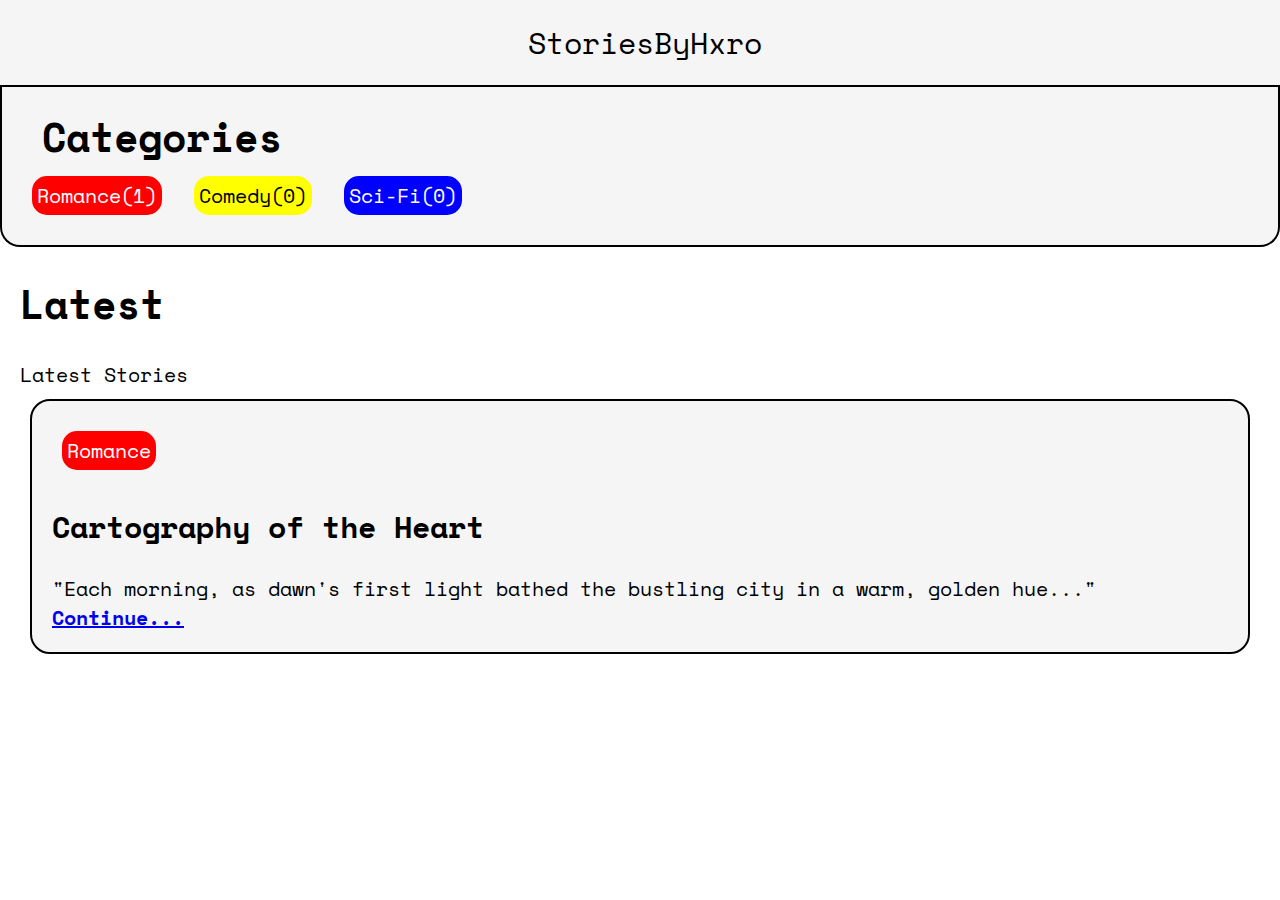
<file: index.html>
<!DOCTYPE html>

<html>
<head>
  <meta http-equiv="CONTENT-TYPE" content="text/html; charset=UTF-8">
  <title>Home</title>
  <link rel="stylesheet" href="style.css">
  <link rel="preconnect" href="https://fonts.googleapis.com">
<link rel="preconnect" href="https://fonts.gstatic.com" crossorigin>
<link href="https://fonts.googleapis.com/css2?family=Space+Mono:ital,wght@0,400;0,700;1,400;1,700&display=swap" rel="stylesheet">
</head>
<body>
    <nav>
      <ul>
        <li class="header">StoriesByHxro</li>
      </ul>
    </nav>
  <div class="menu">
    <h1 style="margin: 0; margin-left: 20px;">Categories</h1>
  <button>Romance(1)</button>
    <button class="comedy">Comedy(0)</button>
    <button class="scifi">Sci-Fi(0)</button>
  </div>
  
  <div class="main">
    <h1 >Latest
  </h1>
    <p1>Latest Stories</p1>
    
    <div class="story">
      <button>Romance</button>
      <h2>Cartography of the Heart</h2>
      <p1>"Each morning, as dawn's first light bathed the bustling city in a warm, golden hue..." <strong class="read">
        <a href="romance.html">Continue...</a></strong></p1>
    </div>
  </div>
  <script src="index.js"></script>
</body>
</html>
</file>
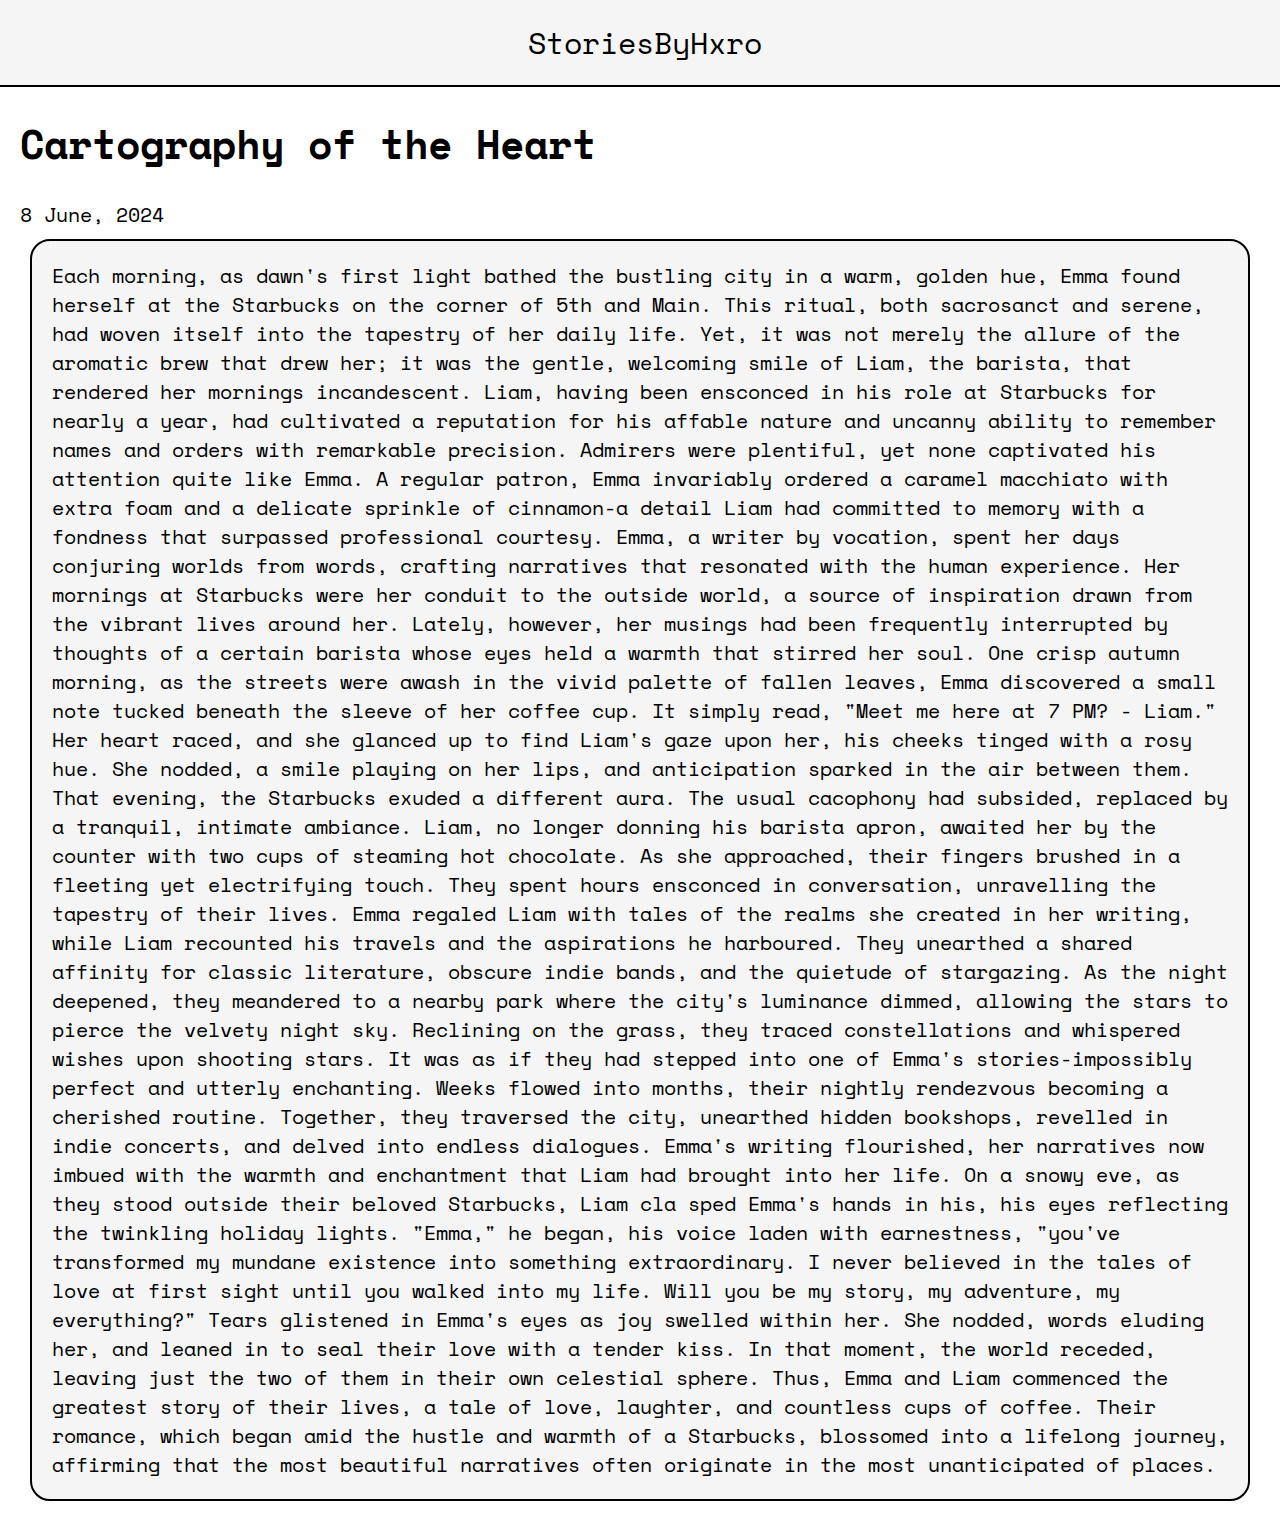
<file: romance.html>
<!DOCTYPE html>

<html>
<head>
  <meta http-equiv="CONTENT-TYPE" content="text/html; charset=UTF-8">
  <title>Romance</title>
   <link rel="stylesheet" href="style.css">
  <link rel="preconnect" href="https://fonts.googleapis.com">
<link rel="preconnect" href="https://fonts.gstatic.com" crossorigin>
<link href="https://fonts.googleapis.com/css2?family=Space+Mono:ital,wght@0,400;0,700;1,400;1,700&display=swap" rel="stylesheet">
</head>
<body>
      <nav>
      <ul>
        <li class="header">StoriesByHxro</li>
      </ul>
    </nav>
  <div class="main">
    <h1>Cartography of the Heart</h1>
    <p1>8 June, 2024
    </p1>
    <div class="story">
      <p1>Each morning, as dawn's first light bathed the bustling city in a warm, golden hue, Emma found herself at the Starbucks on the corner of 5th and Main. This ritual, both sacrosanct and serene, had woven itself into the tapestry of her daily life. Yet, it was not merely the allure of the aromatic brew that drew her; it was the gentle, welcoming smile of Liam, the barista, that rendered her mornings incandescent.

Liam, having been ensconced in his role at Starbucks for nearly a year, had cultivated a reputation for his affable nature and uncanny ability to remember names and orders with remarkable precision. Admirers were plentiful, yet none captivated his attention quite like Emma. A regular patron, Emma invariably ordered a caramel macchiato with extra foam and a delicate sprinkle of cinnamon-a detail Liam had committed to memory with a fondness that surpassed professional courtesy.

Emma, a writer by vocation, spent her days conjuring worlds from words, crafting narratives that resonated with the human experience. Her mornings at Starbucks were her conduit to the outside world, a source of inspiration drawn from the vibrant lives around her. Lately, however, her musings had been frequently interrupted by thoughts of a certain barista whose eyes held a warmth that stirred her soul.

One crisp autumn morning, as the streets were awash in the vivid palette of fallen leaves, Emma discovered a small note tucked beneath the sleeve of her coffee cup. It simply read, "Meet me here at 7 PM? - Liam." Her heart raced, and she glanced up to find Liam's gaze upon her, his cheeks tinged with a rosy hue. She nodded, a smile playing on her lips, and anticipation sparked in the air between them.

That evening, the Starbucks exuded a different aura. The usual cacophony had subsided, replaced by a tranquil, intimate ambiance. Liam, no longer donning his barista apron, awaited her by the counter with two cups of steaming hot chocolate. As she approached, their fingers brushed in a fleeting yet electrifying touch.

They spent hours ensconced in conversation, unravelling the tapestry of their lives. Emma regaled Liam with tales of the realms she created in her writing, while Liam recounted his travels and the aspirations he harboured. They unearthed a shared affinity for classic literature, obscure indie bands, and the quietude of stargazing.

As the night deepened, they meandered to a nearby park where the city's luminance dimmed, allowing the stars to pierce the velvety night sky. Reclining on the grass, they traced constellations and whispered wishes upon shooting stars. It was as if they had stepped into one of Emma's stories-impossibly perfect and utterly enchanting.

Weeks flowed into months, their nightly rendezvous becoming a cherished routine. Together, they traversed the city, unearthed hidden bookshops, revelled in indie concerts, and delved into endless dialogues. Emma's writing flourished, her narratives now imbued with the warmth and enchantment that Liam had brought into her life.

On a snowy eve, as they stood outside their beloved Starbucks, Liam cla sped Emma's hands in his, his eyes reflecting the twinkling holiday lights. "Emma," he

began, his voice laden with earnestness, "you've transformed my mundane existence into something extraordinary. I never believed in the tales of love at first sight until you walked into my life. Will you be my story, my adventure, my everything?"

Tears glistened in Emma's eyes as joy swelled within her. She nodded, words eluding her, and leaned in to seal their love with a tender kiss. In that moment, the world receded, leaving just the two of them in their own celestial sphere.

Thus, Emma and Liam commenced the greatest story of their lives, a tale of love, laughter, and countless cups of coffee. Their romance, which began amid the hustle and warmth of a Starbucks, blossomed into a lifelong journey, affirming that the most beautiful narratives often originate in the most unanticipated of places.</p1>
    </div>
  </div>
  
</body>
</html>
</file>
<file: style.css>
body {
  margin: 0;
    font-family: "Space Mono", monospace;
  font-weight: 400;
  font-style: normal;
  font-size: 20px;
  min-width: 75px;
}
.header {
  list-style-type: none;
  margin-top: 20px;
  margin-bottom: 20px;
  margin-left: -30px;
  font-size: 30px;
}
ul {
  text-decoration: none;
  font-size: 17px;
  margin: 0;
  text-align: center;
  border-bottom: 2px solid black;
}
nav {
  background-color: whitesmoke;
  overflow: hidden;
  margin: 0;
}
.main {
  margin: 20px;
}
button {
  background-color: red;
    font-family: "Space Mono", monospace;
  font-weight: 400;
  font-style: normal;
  color: white;
  border-radius: 15px;
  border: 0;
  padding: 5px;
  margin: 10px;
  font-size: 20px;
}
.menu {
  margin: 20px;
  background-color: whitesmoke;
  margin: 0;
  border-bottom: 2px solid black;
  border-left: 2px solid black;
  border-right: 2px solid black;
  border-bottom-left-radius: 20px;
  border-bottom-right-radius: 20px;
  padding: 20px;
}
.story {
  margin: 10px;
  background-color: whitesmoke;
  border-radius: 20px;
  padding: 20px;
  border: 2px solid black;
  border: 10px solid-black;
}
.read {
  text-decoration: underline;
}
.space-mono-regular {
  font-family: "Space Mono", monospace;
  font-weight: 400;
  font-style: normal;
}

.space-mono-bold {
  font-family: "Space Mono", monospace;
  font-weight: 700;
  font-style: normal;
}

.space-mono-regular-italic {
  font-family: "Space Mono", monospace;
  font-weight: 400;
  font-style: italic;
}

.space-mono-bold-italic {
  font-family: "Space Mono", monospace;
  font-weight: 700;
  font-style: italic;
}
.comedy {
  background-color: yellow;
    font-family: "Space Mono", monospace;
  font-weight: 400;
  font-style: normal;
  border-radius: 15px;
  border: 0;
  color: black;
  padding: 5px;
  margin: 10px;
  font-size: 20px;
}
.scifi {
  background-color: blue;
    font-family: "Space Mono", monospace;
  font-weight: 400;
  font-style: normal;
  color: white;
  border-radius: 15px;
  border: 0;
  padding: 5px;
  margin: 10px;
  font-size: 20px;
}
</file>
